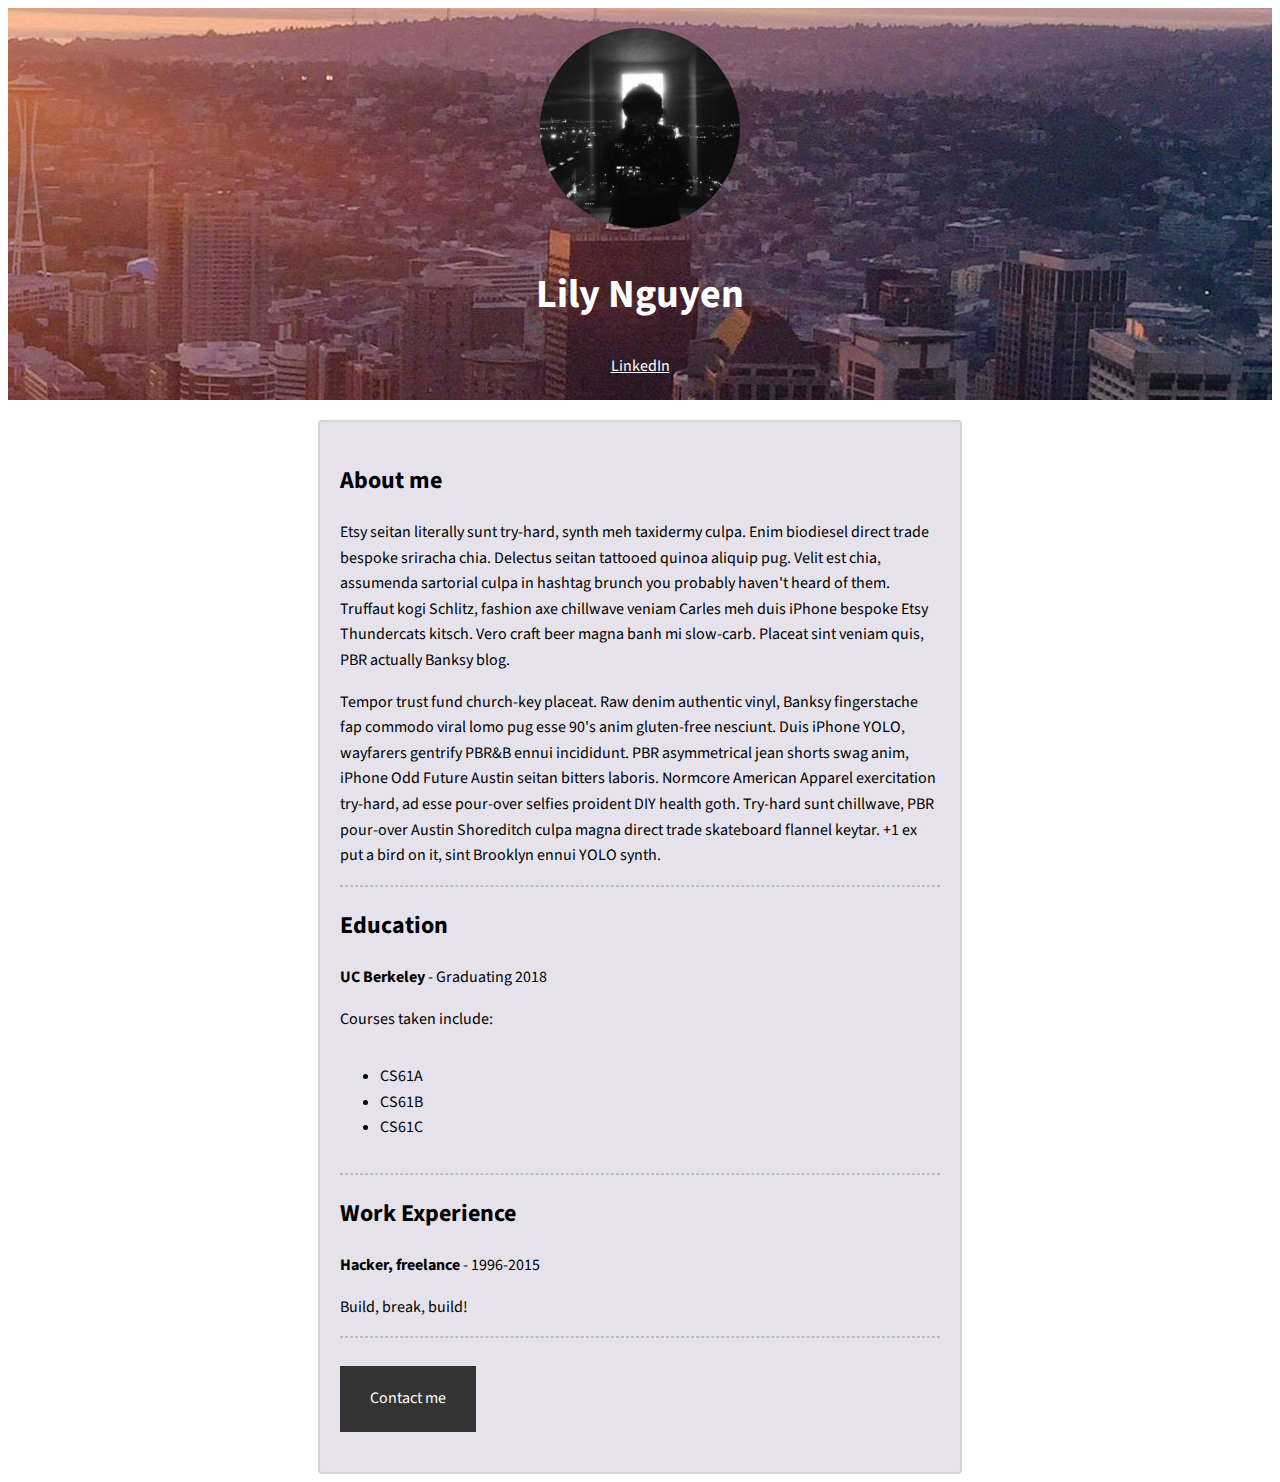
<file: finished/index.html>
<!DOCTYPE html>
<html>
  <head>
    <title>Hello!</title>
    <link rel="stylesheet" href="style.css">
    <link href='https://fonts.googleapis.com/css?family=Source+Sans+Pro:300,400,700,400italic,700italic,300italic' rel='stylesheet' type='text/css'>
  </head>
  <body>
    <div class="cover">      
      <img class="profile-photo" src="images/face.jpg" alt="My ugly face">
      <h1 id="name">Lily Nguyen</h1>
      <a href="https://linkedin.com/in/nguyensomniac">LinkedIn</a>
    </div>
    <div class="resume">
      <div class="about-me">
        <h2>About me</h2>
        <p>Etsy seitan literally sunt try-hard, synth meh taxidermy culpa. Enim biodiesel direct trade bespoke sriracha chia. Delectus seitan tattooed quinoa aliquip pug. Velit est chia, assumenda sartorial culpa in hashtag brunch you probably haven't heard of them. Truffaut kogi Schlitz, fashion axe chillwave veniam Carles meh duis iPhone bespoke Etsy Thundercats kitsch. Vero craft beer magna banh mi slow-carb. Placeat sint veniam quis, PBR actually Banksy blog.</p>
        <p>Tempor trust fund church-key placeat. Raw denim authentic vinyl, Banksy fingerstache fap commodo viral lomo pug esse 90's anim gluten-free nesciunt. Duis iPhone YOLO, wayfarers gentrify PBR&amp;B ennui incididunt. PBR asymmetrical jean shorts swag anim, iPhone Odd Future Austin seitan bitters laboris. Normcore American Apparel exercitation try-hard, ad esse pour-over selfies proident DIY health goth. Try-hard sunt chillwave, PBR pour-over Austin Shoreditch culpa magna direct trade skateboard flannel keytar. +1 ex put a bird on it, sint Brooklyn ennui YOLO synth.
        </p>
      </div>
      <hr>
      <div class="education">        
        <h2>Education</h2>
        <b>UC Berkeley</b> - Graduating 2018
        <p>
          Courses taken include:
          <ul>
            <li>CS61A</li>
            <li>CS61B</li>
            <li>CS61C</li>
          </ul>
        </p>
      </div>
      <hr>
      <div class="work">
        <h2>Work Experience</h2>
        <b>Hacker, freelance</b> - 1996-2015
        <p>Build, break, build!</p>
      </div>
      <hr>
      <a class="button" href="mailto:lily@nguyensomniac.com">Contact me</a>
    </div>
  </body>
</html>
</file>
<file: finished/style.css>
body  {
  font-family: "Source Sans Pro", sans-serif;
  line-height: 1.6;
}
ul {
  display: inline-block;
}
hr  {
  border: 1px dashed #BEBDC5;
}
#name {
  font-size: 40px;
}
.cover {
  text-align: center;
  background-image: url("images/seattle.jpg");
  background-position: 70%;
  color: white;
  padding: 20px 0px;
  margin-bottom: 20px;
}
.cover a {
  color: white;
}
.resume  {
  width: 600px;
  margin: auto;
  background-color: #E6E2EB;
  border: 2px solid #D6D3DB;
  padding: 20px;
  border-radius: 4px;
}
.profile-photo  {
  height: 200px;
  width: 200px;
  border-radius: 100%;
}
.button {
  background-color: #333;
  color: white;
  padding: 20px 30px;
  margin: 20px 0;
  display: inline-block;
  text-decoration: none;
}

.button:hover {
  background-color: #675A8D;
}
</file>
